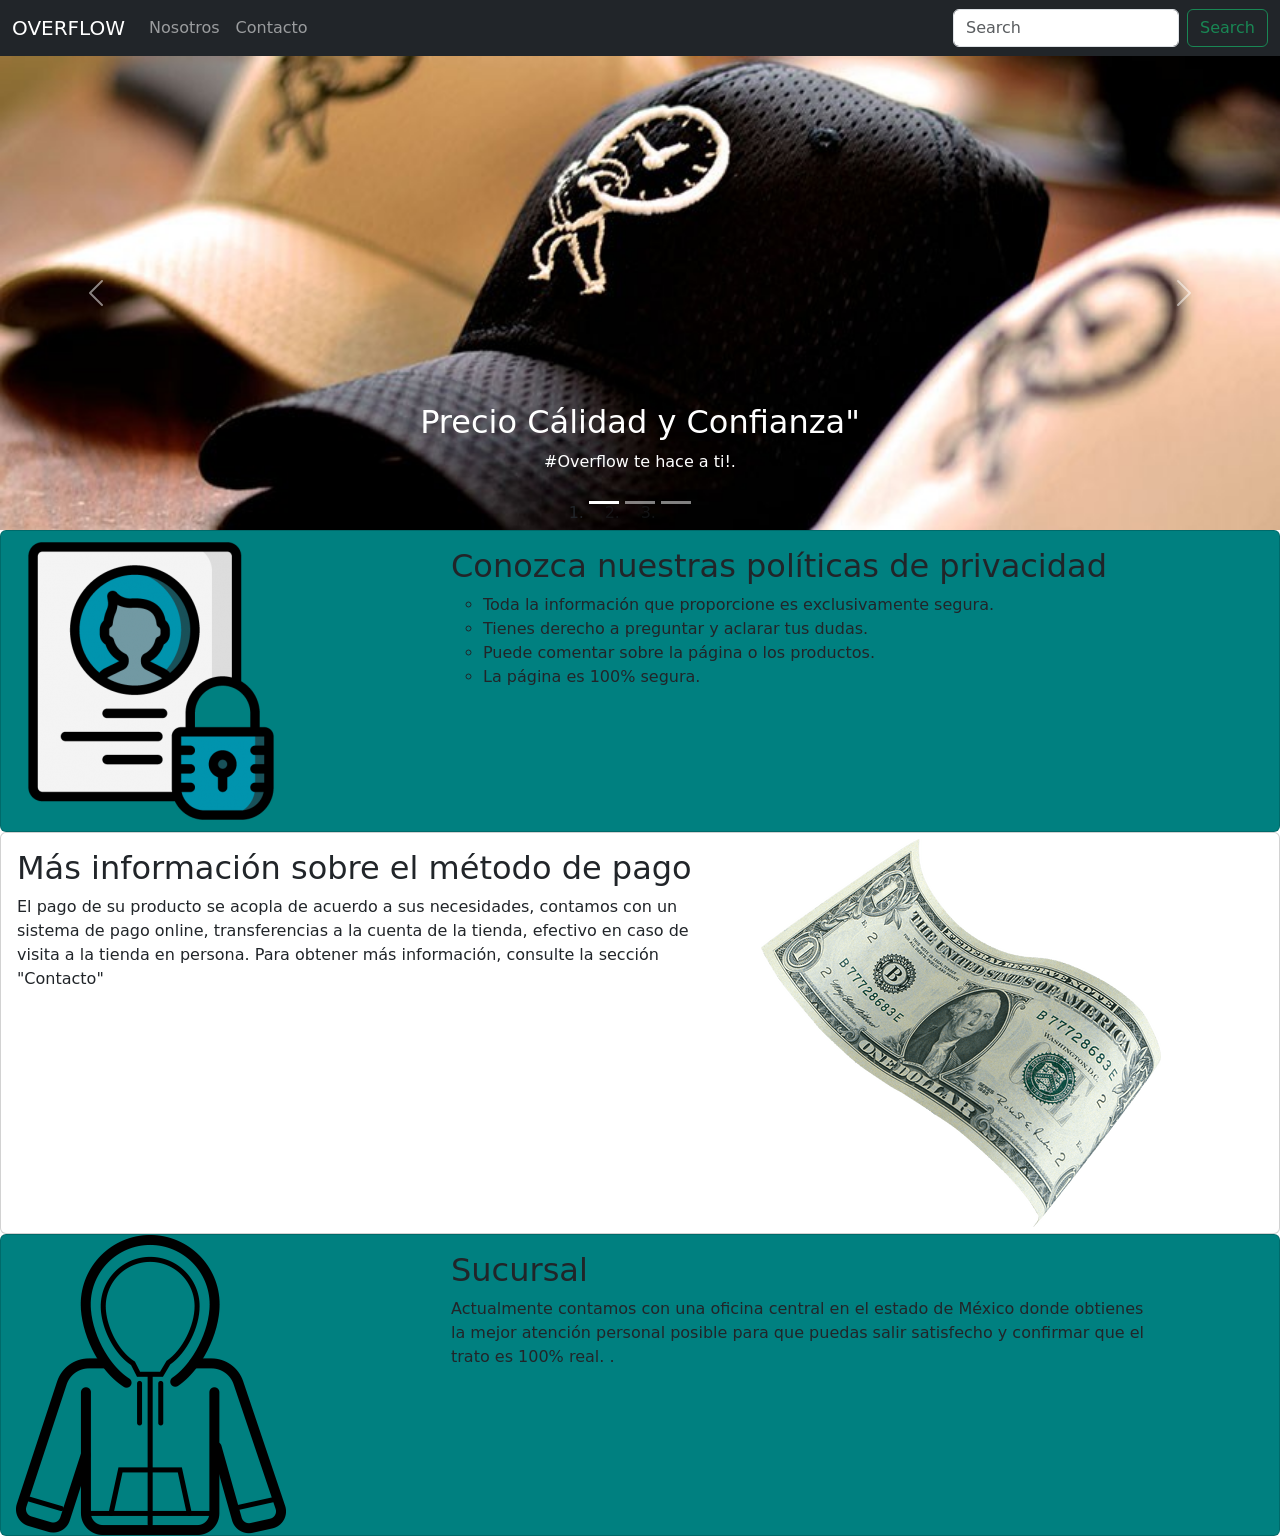
<file: index.html>
<!DOCTYPE html>
<html lang="en">
  <head>
    <meta charset="UTF-8" />
    <meta name="viewport" content="width=device-width, initial-scale=1.0" />
    <link rel="manifest" href="site.webmanifest" />
    <link rel="apple-touch-icon" href="icon.png" />
    <meta name="theme-color" content="#fafafa" />
    <link href="colors.css" rel="stylesheet" />

    <!-- CSS only -->
    <link
      href="https://cdn.jsdelivr.net/npm/bootstrap@5.0.0-beta1/dist/css/bootstrap.min.css"
      rel="stylesheet"
      integrity="sha384-giJF6kkoqNQ00vy+HMDP7azOuL0xtbfIcaT9wjKHr8RbDVddVHyTfAAsrekwKmP1"
      crossorigin="anonymous"
    />

    <title>OVERFLOW</title>
  </head>
  <body style="background-color:  #ffffff;" >

    <nav class="navbar navbar-expand-lg navbar-dark bg-dark">
      <div class="container-fluid">
        <a class="navbar-brand" href="index.html">OVERFLOW</a>
        <button
          class="navbar-toggler"
          type="button"
          data-bs-toggle="collapse"
          data-bs-target="#navbarSupportedContent"
          aria-controls="navbarSupportedContent"
          aria-expanded="false"
          aria-label="Toggle navigation"
        >
          <span class="navbar-toggler-icon"></span>
        </button>
        <div class="collapse navbar-collapse" id="navbarSupportedContent">
          <ul class="navbar-nav me-auto mb-2 mb-lg-0">
            <li class="nav-item">
              <a class="nav-link" href="nosotros.html">Nosotros</a>
            </li>
            <li class="nav-item">
              <a
                class="nav-link"
                href="contacto.html"
                tabindex="-1"
                aria-disabled="true"
                >Contacto</a
              >
            </li>
          </ul>
          <form class="d-flex">
            <input
              class="form-control me-2"
              type="search"
              placeholder="Search"
              aria-label="Search"
            />
            <button class="btn btn-outline-success" type="submit">
              Search
            </button>
          </form>
        </div>
      </div>
    </nav>
    <div
      id="carouselExampleDark"
      class="carousel carousel-white slide"
      data-bs-ride="carousel"
    >
      <ol class="carousel-indicators">
        <li
          data-bs-target="#carouselExampleDark"
          data-bs-slide-to="0"
          class="active"
        ></li>
        <li data-bs-target="#carouselExampleDark" data-bs-slide-to="1"></li>
        <li data-bs-target="#carouselExampleDark" data-bs-slide-to="2"></li>
      </ol>
      <div class="carousel-inner">
        <div class="carousel-item active" data-bs-interval="10000">
          <img src="1.jpg" class="d-block w-100" alt="..." />
          <div class="carousel-caption d-none d-md-block">
            <h2 style="color: rgb(255, 255, 255);">Precio Cálidad y Confianza"</h2>
            <p style="color: rgb(255, 255, 255);">#Overflow te hace a ti!.</p>
          </div>
        </div>
        <div class="carousel-item" data-bs-interval="2000">
          <img src="2.jpg" class="d-block w-100" alt="..." />
          <div class="carousel-caption d-none d-md-block">
            <h2 style="color: rgb(255, 255, 255);">"Precio Cálidad y Confianza"</h2>
            <p style="color: rgb(255, 255, 255);">#Overflow te hace a ti!.</p>
          </div>
        </div>
        <div class="carousel-item">
          <img src="3.jpg" class="d-block w-100" alt="..." />
          <div class="carousel-caption d-none d-md-block">
            <h2 style="color: rgb(255, 255, 255);">"Precio Cálidad y Confianza"</h2>
            <p style="color: rgb(255, 255, 255);">#Overflow te hace a ti!.</p>
          </div>
        </div>
      </div>
      <a
        class="carousel-control-prev"
        href="#carouselExampleDark"
        role="button"
        data-bs-slide="prev"
      >
        <span class="carousel-control-prev-icon" aria-hidden="true"></span>
        <span class="visually-hidden">Previous</span>
      </a>
      <a
        class="carousel-control-next"
        href="#carouselExampleDark"
        role="button"
        data-bs-slide="next"
      >
        <span class="carousel-control-next-icon" aria-hidden="true"></span>
        <span class="visually-hidden">Next</span>
      </a>
    </div>

    <div style="background-color: teal;" class="card">
      <div class="row">
        <div class="col-md-4">
          <img src="img/Pp.png" class="im" />
        </div>
        <div class="col-md-7">
          <div class="card-body">
            <h2 class="ti">Conozca nuestras políticas de privacidad</h2>
            <ul class="lis">
              <li type="circle">
                 Toda la información que proporcione es exclusivamente segura. 
              </li>
              <li type="circle">Tienes derecho a preguntar y aclarar tus dudas.</li>
              <li type="circle">
                Puede comentar sobre la página o los productos.
              </li>
              <li type="circle">La página es 100% segura.</li>
            </ul>
          </div>
        </div>
      </div>
    </div>

    <div style="background-color: rgb(255, 255, 255);"class="card">
      <div class="row">
        <div class="col-md-7">
          <div class="card-body">
            <h2 class="ti">Más información sobre el método de pago</h2>
            <p>
             El pago de su producto se acopla de acuerdo a sus necesidades, contamos con un sistema de pago online, transferencias a la cuenta de la tienda, efectivo en caso de visita a la tienda en persona. Para obtener más información, consulte la sección "Contacto"
            </p>
            <p />
          </div>
        </div>
        <div class="col-md-2">
          <img src="img/Mp.png" class="im" />
        </div>
      </div>
    </div>

    <div style="background-color: teal;" class="card">
      <div class="row">
        <div class="col-md-4">
          <img src="img/sucursal.png" class="im" />
        </div>
        <div class="col-md-7">
          <div class="card-body">
            <h2 class="ti">Sucursal</h2>
            <p>
              Actualmente contamos con una oficina central en el estado de México donde obtienes la mejor atención personal posible para que puedas salir satisfecho y confirmar que el trato es 100% real. .
            </p>
          </div>
        </div>
      </div>
    </div>

    <script
      src="https://cdn.jsdelivr.net/npm/bootstrap@5.0.0-beta1/dist/js/bootstrap.bundle.min.js"
      integrity="sha384-ygbV9kiqUc6oa4msXn9868pTtWMgiQaeYH7/t7LECLbyPA2x65Kgf80OJFdroafW"
      crossorigin="anonymous"
    ></script>
  </body>
</html>
</file>
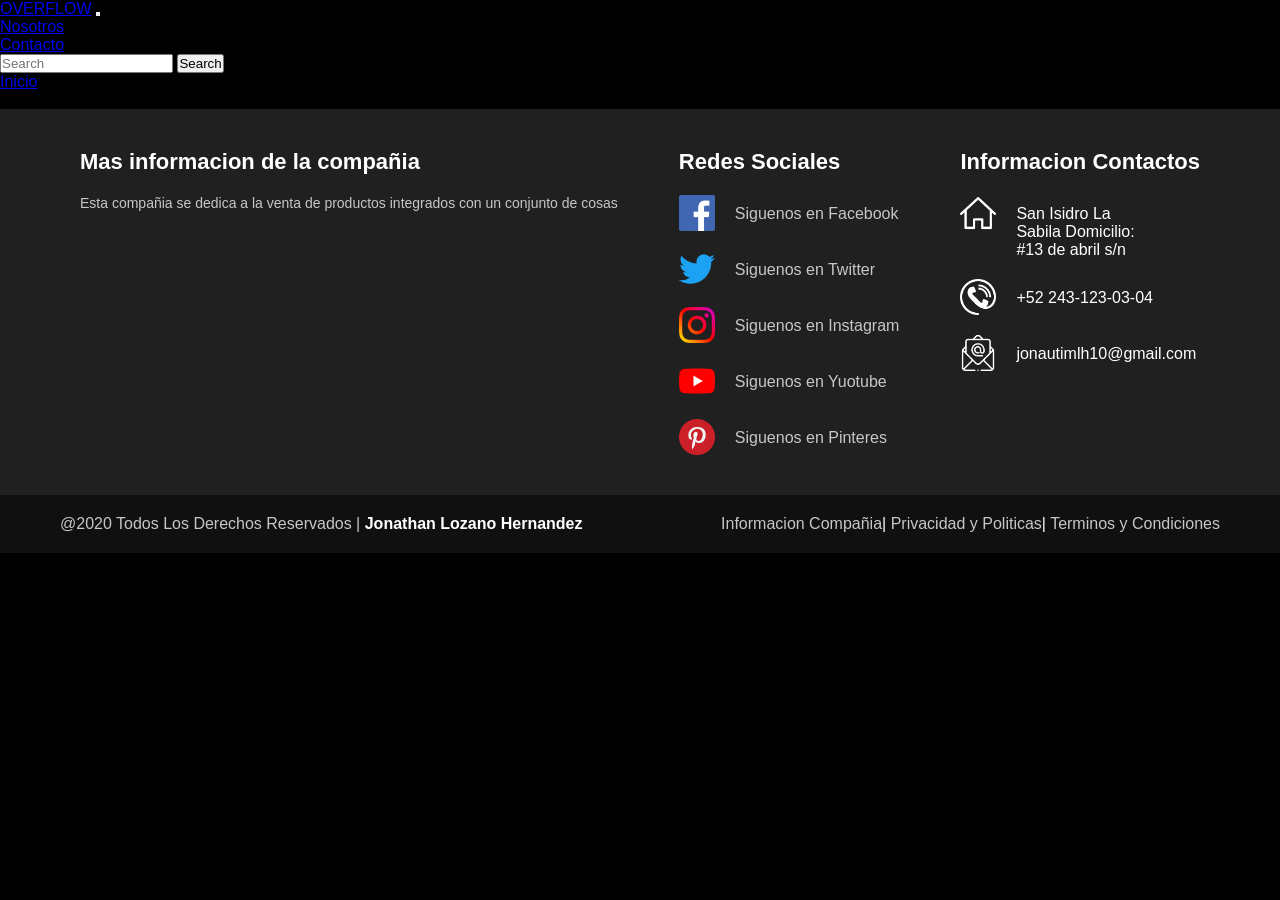
<file: contacto.html>
<!DOCTYPE html>
<html lang="en">
  <head>
    <meta charset="UTF-8">
    <title>footer</title>
    <link rel="stylesheet" href="css/estilos.css">
    <meta name="viewport" content="width=device-width, initial-scale=1.0">
  </head>
  <body style="background-color: #000000;" >

    <nav class="navbar navbar-expand-lg navbar-dark bg-dark">
  <div class="container-fluid">
    <a class="navbar-brand" href="index.html">OVERFLOW</a>
    <button class="navbar-toggler" type="button" data-bs-toggle="collapse" data-bs-target="#navbarSupportedContent" aria-controls="navbarSupportedContent" aria-expanded="false" aria-label="Toggle navigation">
      <span class="navbar-toggler-icon"></span>
    </button>
    <div class="collapse navbar-collapse" id="navbarSupportedContent">
      <ul class="navbar-nav me-auto mb-2 mb-lg-0">

        <li class="nav-item">
          <a class="nav-link" href="nosotros.html">Nosotros</a>
        </li>
        <li class="nav-item">
          <a class="nav-link" href="contacto.html" tabindex="-1" aria-disabled="true">Contacto</a>
        </li>
      </ul>
      <form class="d-flex">
        <input class="form-control me-2" type="search" placeholder="Search" aria-label="Search">
        <button class="btn btn-outline-success" type="submit">Search</button>
      </form>
    </div>
  </div>
</nav>
<nav style="--bs-breadcrumb-divider: '>';" aria-label="breadcrumb"class="ol">
  <ol class="breadcrumb">
    <li class="breadcrumb-item"><a href="index.html">Inicio</a></li>
    <li class="breadcrumb-item active" aria-current="page">Contacto</li>
  </ol>
</nav>
    <footer>
      <div class="container-footer-all">
      <div class="container-body">
        <div class="colum1">
          <h1>Mas informacion de la compañia</h1>
          <p>Esta compañia se dedica a la venta de 
            productos integrados con un conjunto de cosas</p>
        </div>
        <div class="colum2">
          <h1>Redes Sociales</h1>
          <div class="row">
            <img src="icon/003-facebook.png">
            <label>Siguenos en Facebook</label>
          </div>
          <div class="row">
            <img src="icon/004-gorjeo.png">
            <label>Siguenos en Twitter</label>
          </div>
          <div class="row">
            <img src="icon/001-instagram.png">
            <label>Siguenos en Instagram</label>
          </div>
          <div class="row">
            <img src="icon/002-youtube.png">
            <label>Siguenos en Yuotube</label>
          </div>
          <div class="row">
            <img src="icon/001-pinterest.png">
            <label>Siguenos en Pinteres</label>
          </div>
        </div>
        <div class="colum3">
          <h1>Informacion Contactos</h1>
          <div class="row2">
            <img src="icon/001-hogar.png">
            <label>San Isidro La Sabila Domicilio: #13 de abril s/n</label>
          </div>
          <div class="row2">
            <img src="icon/003-contacto-telefonico.png">
            <label>+52 243-123-03-04</label>
          </div>
          <div class="row2">
            <img src="icon/002-correo.png">
            <label>jonautimlh10@gmail.com</label>
          </div>
        </div>
      </div>
     </div>
     <div class="container-footer">
       <div class="footer">
         <div class="copyrigth">@2020 Todos Los Derechos Reservados |
                  <a href="">Jonathan Lozano Hernandez</a>
                </div>
                <div class="informacion">
                  <a href="">Informacion Compañia</a>|
                  <a href="">Privacidad y Politicas</a>|
                  <a href="">Terminos y Condiciones</a>
                </div>
                </div>
      </div>
    </footer>
    <script
      src="https://cdn.jsdelivr.net/npm/bootstrap@5.0.0-beta1/dist/js/bootstrap.bundle.min.js"
      integrity="sha384-ygbV9kiqUc6oa4msXn9868pTtWMgiQaeYH7/t7LECLbyPA2x65Kgf80OJFdroafW"
      crossorigin="anonymous"
    ></script>
  </body>
</html>
</file>
<file: colors.css>
body {
	--primary-color: #000000;
	--secondary-color: #000000;
	--tertiary-color: #000000;
}
</file>
<file: css/estilos.css>
* {
  margin: 0px;
  padding: 0px;
  box-sizing: border-box;
  font-family: sans-serif;
}

footer {
  width: 100%;
  background: #202020;
  color: white;
  
}

.container-footer-all {
  width: 100;
  max-width: 1200px;
  margin: auto;
  padding: 40px;
}

.container-body {
  display: flex;
  justify-content: space-between;
}

colum1 {
  max-width: 400%;

}

.colum1 h1{
    font-size: 22px;
}

.colum1 p{
    font-size: 14px;
    color: #c7c7c7;
    margin-top: 20px;
}

.colum2{
    max-width: 400px;
}

.colum2 h1{
    font-size: 22px;
}

.colum2 .row{
    margin-top: 20px;
    display: flex;
}

.row img{
width: 36px;
height: 36px;
}

.row label{
    margin-top: 10px;
    margin-left: 20px;
    color: #c7c7c7;
}

.colum3{
    max-width: 400px;
}

.colum3 h1{
    font-size: 22px;
}

.row2{
    margin-top: 20px;
    display: flex;
}

.row2 img{
    width: 36px;
    height: 36px;
}

.row2 label{
    margin-top: 10px;
    margin-left: 20px;
    max-width: 140px;
}

.container-footer{
   width: 100%; 
   background: #101010;
}

.footer{
    max-width: 1200px;
    margin: auto;
    display: flex;
    justify-content: space-between;
    padding: 20px;
}

.copyrigth{
color: #c7c7c7;
}

.copyrigth a{
    text-decoration: none;
color: white;
font-weight: bold;
}

.informacion a{
    text-decoration: none;
    color: #c7c7c7;
}

@media screen and (max-width: 1100px){
    .container-body{
        flex-wrap: wrap;
    }
    .colum1{
        max-width: 100%;
    }
    .colum2,
    .colum3{
        margin-top: 40px;
    }
}
</file>
